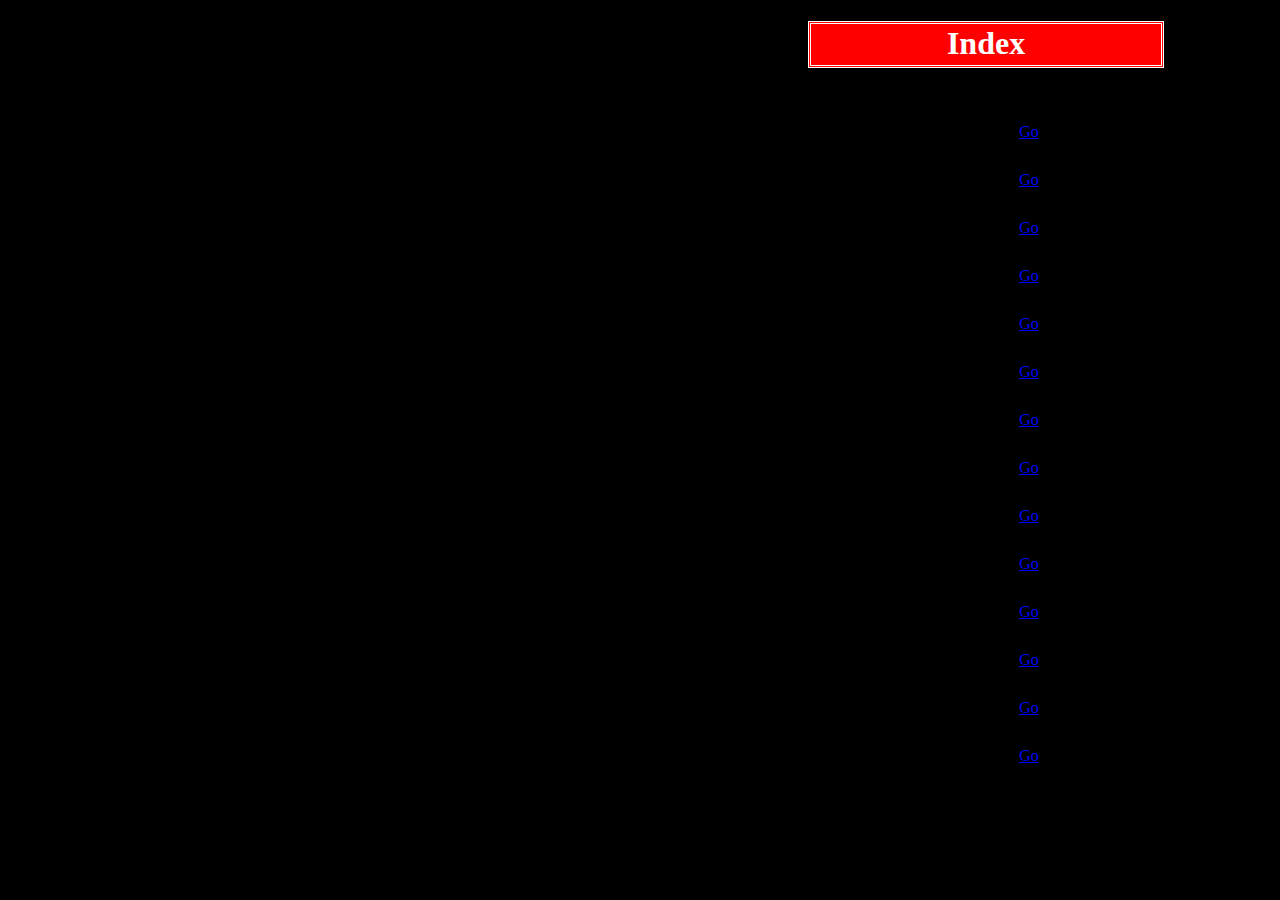
<file: index.html>
<!DOCTYPE html>
<html lang="en">
  <head>
    <meta charset="UTF-8" />
    <meta name="viewport" content="width=device-width, initial-scale=1.0" />
    <link rel="stylesheet" type="text/css" href="style.css" />
    <title>All Tasks</title>
  </head>
  <body>
    <div class="BOX" style="padding-left: 800px; padding-right: 600px">
      <h1>Index</h1>
      <table cellspacing="0">
        <tr>
          <td>Task01 [Bootstrap]</td>
          <td>
            <a
              href="Task 01 bs/index1bs.html"
              style="color: blue"
              target="_blank"
              >Go</a
            >
          </td>
        </tr>
        <tr>
          <td>Task02 [Bootstrap]]</td>
          <td>
            <a
              href="Task 02 bs/index2bs.html"
              style="color: blue"
              target="_blank"
              >Go</a
            >
          </td>
        </tr>
        <tr>
          <td>Task03 [Bootstrap]]</td>
          <td>
            <a
              href="Task 03 bs/index3bs.html"
              style="color: blue"
              target="_blank"
              >Go</a
            >
          </td>
        </tr>
        <tr>
          <td>Task04 [Bootstrap]]</td>
          <td>
            <a
              href="Task 04 bs/index4bs.html"
              style="color: blue"
              target="_blank"
              >Go</a
            >
          </td>
        </tr>
        <tr>
          <td>Task05 [Bootstrap]]</td>
          <td>
            <a
              href="Task 05 bs/index5bs.html"
              style="color: blue"
              target="_blank"
              >Go</a
            >
          </td>
        </tr>
        <tr>
          <td>Task06 [Bootstrap]]</td>
          <td>
            <a
              href="Task 06 bs/index6bs.html"
              style="color: blue"
              target="_blank"
              >Go</a
            >
          </td>
        </tr>
        <tr>
          <td>Task01 [Javascript]</td>
          <td>
            <a
              href="Task 01 js/index1js.html"
              style="color: blue"
              target="_blank"
              >Go</a
            >
          </td>
        </tr>
        <tr>
          <td>Task02 [Javascript]</td>
          <td>
            <a
              href="Task 02 js/index2js.html"
              style="color: blue"
              target="_blank"
              >Go</a
            >
          </td>
        </tr>
        <tr>
          <td>Task03 [Javascript]</td>
          <td>
            <a
              href="Task 03 js/index3js.html"
              style="color: blue"
              target="_blank"
              >Go</a
            >
          </td>
        </tr>
        <tr>
          <td>Task04 [Javascript]</td>
          <td>
            <a
              href="Task 04 js/index4js.html"
              style="color: blue"
              target="_blank"
              >Go</a
            >
          </td>
        </tr>
        <tr>
          <td>Task05 [Javascript]</td>
          <td>
            <a
              href="Task 05 js/index5js.html"
              style="color: blue"
              target="_blank"
              >Go</a
            >
          </td>
        </tr>
        <tr>
          <td>Task06 [Javascript]</td>
          <td>
            <a
              href="Task 06 js/index6js.html"
              style="color: blue"
              target="_blank"
              >Go</a
            >
          </td>
        </tr>
        <tr>
          <td>Task07 [Javascript]</td>
          <td>
            <a
              href="Task 07 js/index7js.html"
              style="color: blue"
              target="_blank"
              >Go</a
            >
          </td>
        </tr>
        <tr>
          <td>Task08 [Javascript]</td>
          <td>
            <a
              href="Task 08 js/index8js.html"
              style="color: blue"
              target="_blank"
              >Go</a
            >
          </td>
        </tr>
      </table>
    </div>
  </body>
</html>
</file>
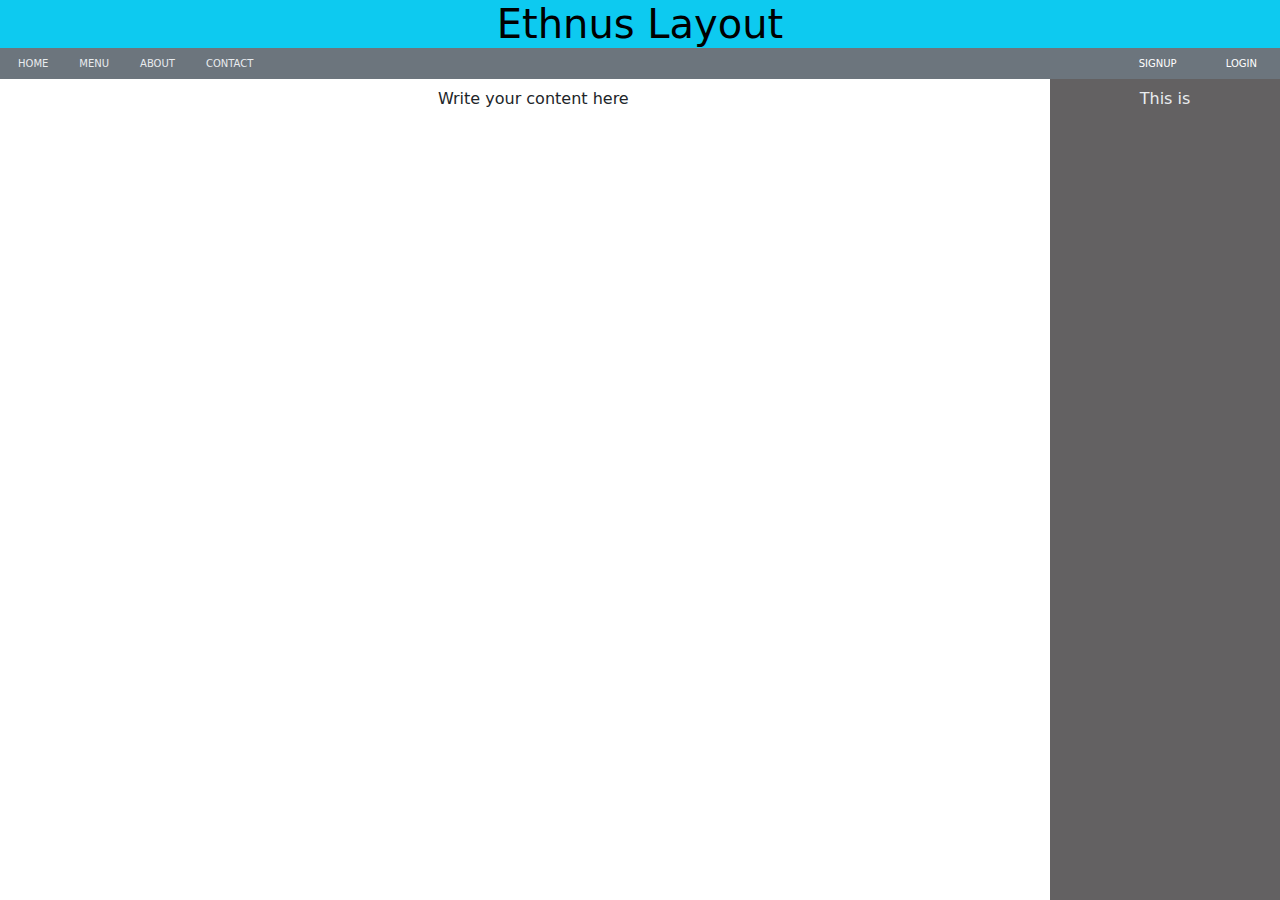
<file: Task 01 bs/index1bs.html>
<!DOCTYPE html>
<html data-bs-theme="light" lang="en">

<head>
    <meta charset="utf-8">
    <meta name="viewport" content="width=device-width, initial-scale=1.0, shrink-to-fit=no">
    <title>Task-1</title>
    <link rel="stylesheet" href="https://cdn.jsdelivr.net/npm/bootstrap@5.3.2/dist/css/bootstrap.min.css">
    <link rel="stylesheet" href="assets/css/styles.css">
</head>

<body>
    <div>
        <h1 class="text-center p-0 m-0" style="color: var(--bs-emphasis-color);background: var(--bs-info);">Ethnus Layout</h1>
    </div>
    <nav class="navbar navbar-expand-md bg-body p-0 m-0" style="background: var(--bs-light-text-emphasis);">
        <div class="container-fluid p-0"><button data-bs-toggle="collapse" class="navbar-toggler" data-bs-target="#navcol-1"><span class="visually-hidden">Toggle navigation</span><span class="navbar-toggler-icon"></span></button>
            <div class="collapse navbar-collapse" id="navcol-1" style="background: var(--bs-gray);">
                <ul class="navbar-nav flex-grow-1" style="background: var(--bs-secondary);">
                    <li class="nav-item first-nav"><a class="nav-link active" href="#" style="background: var(--bs-secondary);color: var(--bs-secondary-bg);font-size: 10px;border-style: none;border-color: var(--bs-gray);">HOME</a></li>
                    <li class="nav-item"><a class="nav-link" href="#" style="color: var(--bs-secondary-bg);font-size: 10px;">MENU</a></li>
                    <li class="nav-item"><a class="nav-link" href="#" style="color: var(--bs-secondary-bg);font-size: 10PX;">ABOUT</a></li>
                    <li class="nav-item"><a class="nav-link" href="#" style="color: var(--bs-secondary-bg);font-size: 10PX;">CONTACT</a></li>
                </ul>
                <ul class="navbar-nav second-nav">
                    <li class="nav-item"><a class="nav-link" href="#" style="color: var(--bs-body-bg);font-size: 10px;">SIGNUP</a></li>
                    <li class="nav-item"><a class="nav-link" href="#" style="color: var(--bs-body-bg);font-size: 10px;">&nbsp;LOGIN</a></li>
                </ul>
            </div>
        </div>
    </nav>
    <div class="row m-0 p-0">
        <div class="col-10 overflow-auto" style="box-sizing:border-box;word-wrap:break-word;">
            <p class="text-center write-code-p pt-2">Write your content here</p>
        </div>
        <div class="col-2 div-box vh-100" style="position:fixed;right:0;width:230px;">
            <p class="p-2" style="text-align: center;color: var(--bs-secondary-bg);">This is</p>
        </div>
    </div>
    <script src="https://cdn.jsdelivr.net/npm/bootstrap@5.3.2/dist/js/bootstrap.bundle.min.js"></script>
</body>

</html>
</file>
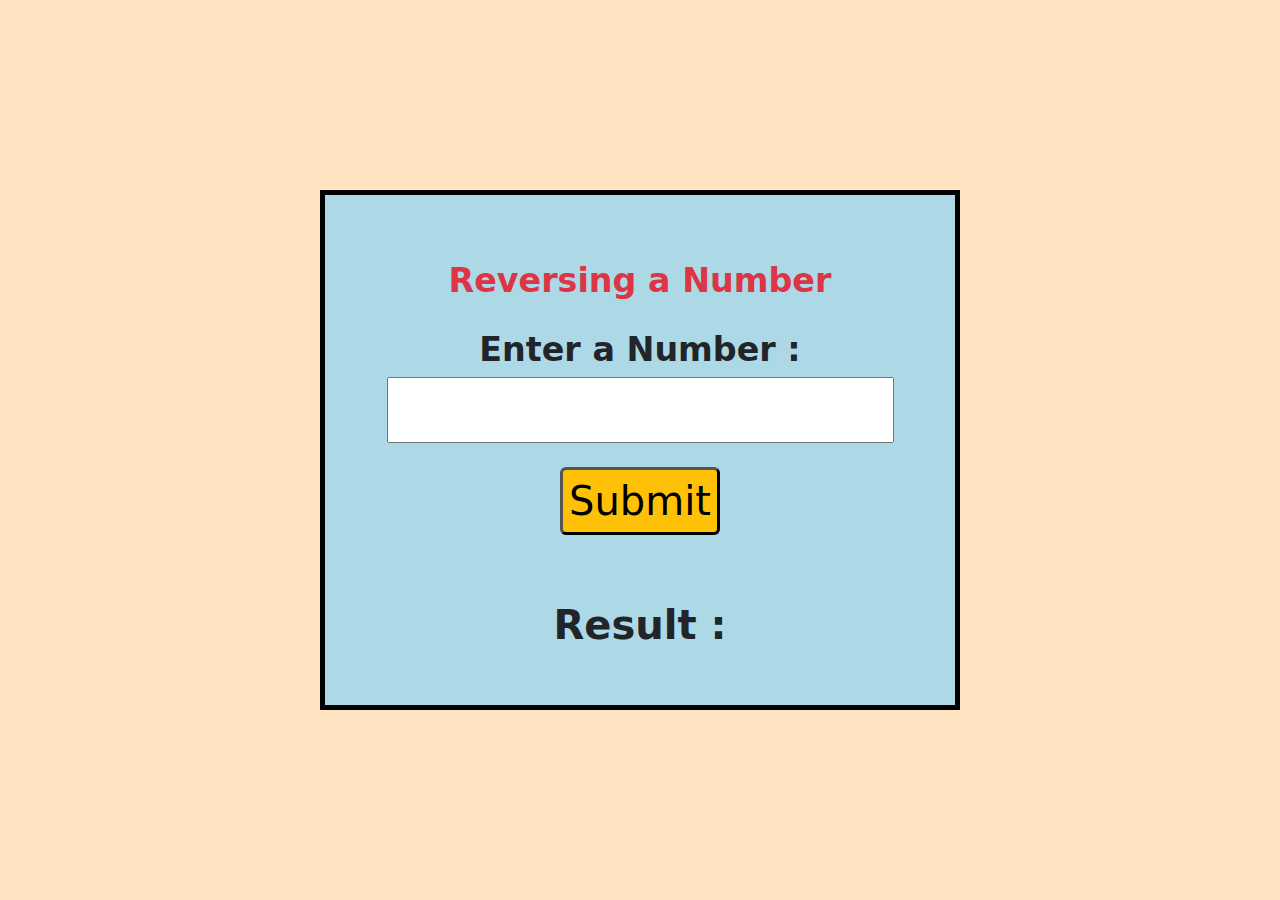
<file: Task 01 js/index1js.html>
<!DOCTYPE html>
<html lang="en">
  <head>
    <meta charset="UTF-8" />
    <meta name="viewport" content="width=device-width, initial-scale=1.0" />
    <title>Task 01</title>
    <link
      rel="stylesheet"
      href="https://cdn.jsdelivr.net/npm/bootstrap@5.0.2/dist/css/bootstrap.min.css"
    />
    <script>
      function Reverse() {
        var x = parseInt(document.getElementById("x").value);
        var rev = 0;
        while (x > 0) {
          rev = rev * 10 + (x % 10);
          x = parseInt(x / 10);
        }
        document.getElementById("result").textContent = rev.toString();
      }
    </script>
  </head>

  <body style="background-color: bisque">
    <div
      style="
        border: 5px solid black;
        display: flex;
        flex-direction: column;
        justify-content: center;
        align-items: center;
        position: absolute;
        top: 50%;
        left: 50%;
        padding-left: 50px;
        padding-right: 50px;
        padding-top: 50px;
        padding-bottom: 50px;
        transform: translate(-50%, -50%);
        background-color: lightblue;
        font-size: 40px;
      "
    >
      <center>
        <h4 class="text-danger m-3" style="font-size: smaller">
          <b>Reversing a Number</b>
        </h4>
        <b style="font-size: smaller">Enter a Number :</b>
        <input type="number" id="x" class="text-success" />
        <div>
          <button
            onclick="Reverse()"
            class="bg-warning mt-4"
            style="border-width: 3px; border-radius: 6px"
          >
            Submit</button
          ><br /><br />
        </div>
        <b>Result :</b> <span id="result" class="text-dark"></span>
      </center>
    </div>
  </body>
</html>
</file>
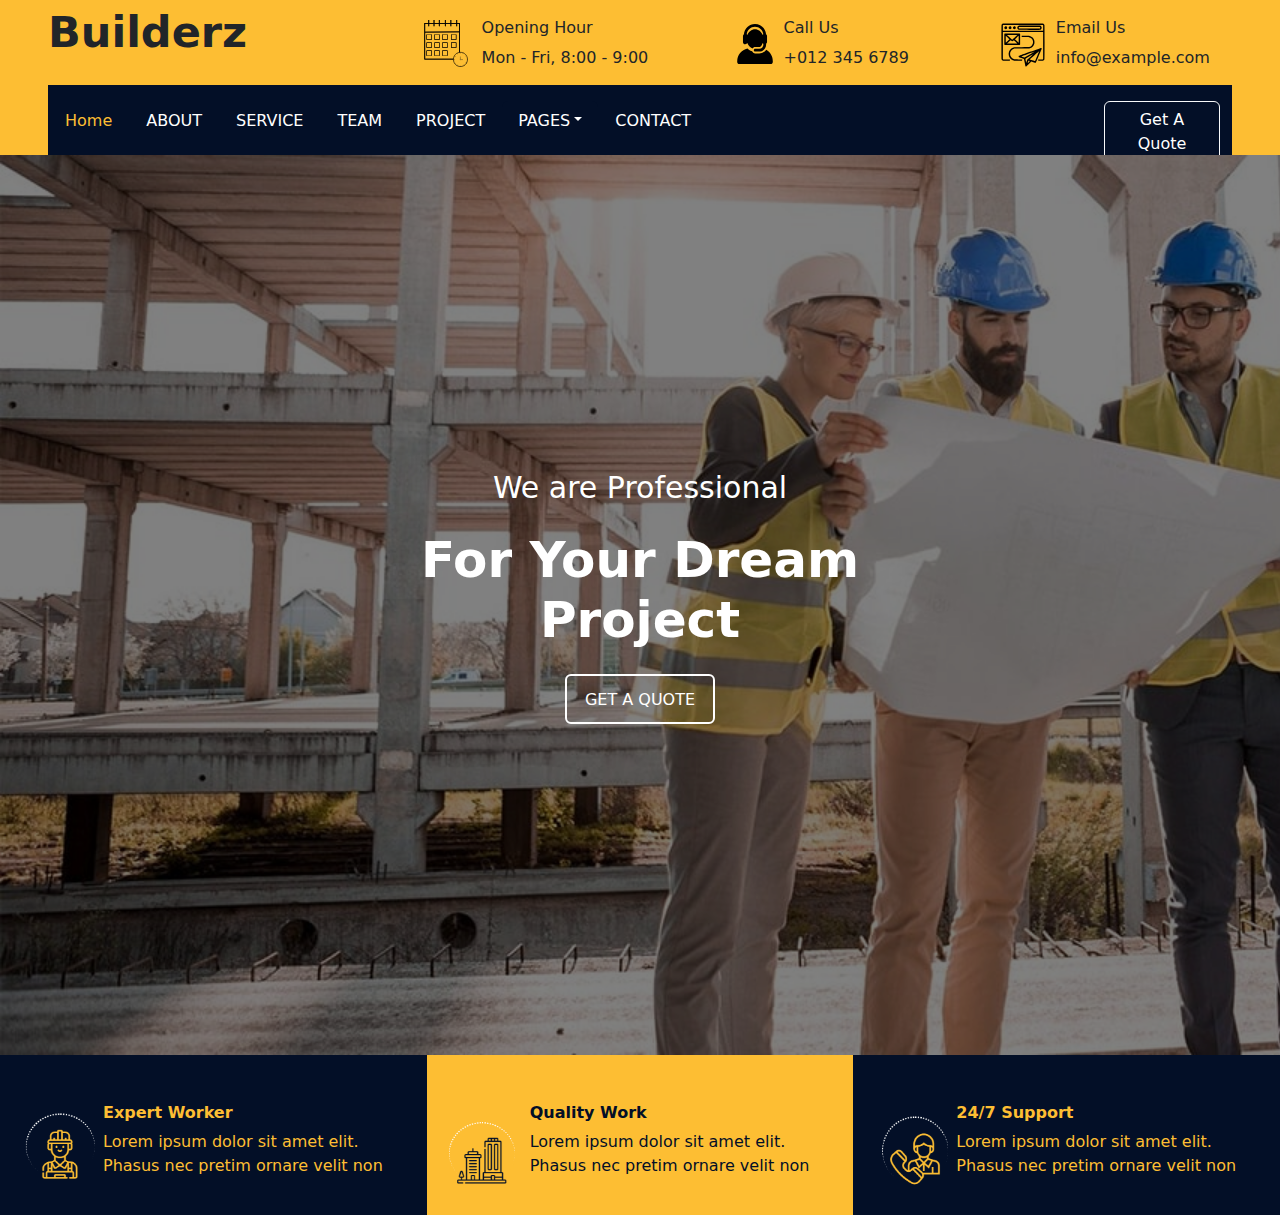
<file: Task 02 bs/index2bs.html>
<!DOCTYPE html>
<html data-bs-theme="light" lang="en">
  <head>
    <meta charset="utf-8" />
    <meta
      name="viewport"
      content="width=device-width, initial-scale=1.0, shrink-to-fit=no"
    />
    <title>Task 02</title>
    <link
      rel="stylesheet"
      href="https://cdn.jsdelivr.net/npm/bootstrap@5.3.1/dist/css/bootstrap.min.css"
    />
    <link rel="stylesheet" href="assets/css/styles.min.css" />
  </head>

  <body>
    <div style="background: #fdbe33; height: 155px">
      <div class="d-flex flex-column flex-md-row" style="height: 85px">
        <div class="ms-0 pe-0 box-1 me-0" style="flex-grow: 4">
          <p class="ps-5" style="font-size: 43px"><strong>Builderz</strong></p>
        </div>
        <div class="ms-0 pe-0 box-2" style="flex-grow: 1">
          <div class="row m-3">
            <div class="col-2 d-inline p-0 img-1-dvi pt-1">
              <img src="assets/img/Calender-Time.svg" width="46" height="47" />
            </div>
            <div class="col mt-0">
              <p>Opening Hour</p>
              <p class="div-second-p">Mon - Fri, 8:00 - 9:00</p>
            </div>
          </div>
        </div>
        <div class="ms-0 pe-0 box-2" style="flex-grow: 1">
          <div class="row m-3">
            <div class="col-2 d-inline p-0 img-1-dvi pt-2">
              <img
                src="assets/img/customer-service.svg"
                width="46"
                height="40"
              />
            </div>
            <div class="col mt-0">
              <p>Call Us</p>
              <p class="div-second-p">+012 345 6789</p>
            </div>
          </div>
        </div>
        <div class="ms-0 pe-0 box-2" style="flex-grow: 1">
          <div class="row m-3">
            <div class="col-2 d-inline p-0 img-1-dvi pt-1">
              <img src="assets/img/send-mail.svg" width="46" height="50" />
            </div>
            <div class="col mt-0">
              <p>Email Us</p>
              <p class="div-second-p">info@example.com</p>
            </div>
          </div>
        </div>
      </div>
      <div>
        <div
          class="ms-5 me-5 nav-div row"
          style="background: #030f27; height: 70px"
        >
          <ul
            class="nav nav-tabs d-flex align-items-center mx-auto col-10 nav-div-1 dec-m-l"
            style="height: 100%"
          >
            <li class="n-it">
              <a class="nav-link" href="#" style="color: #fdbe33">Home</a>
            </li>
            <li class="n-it">
              <a class="nav-link" href="#" style="color: var(--bs-body-bg)"
                >ABOUT</a
              >
            </li>
            <li class="n-it">
              <a class="nav-link" href="#" style="color: var(--bs-body-bg)"
                >SERVICE</a
              >
            </li>
            <li class="n-it">
              <a class="nav-link" href="#" style="color: var(--bs-body-bg)"
                >TEAM</a
              >
            </li>
            <li class="n-it">
              <a class="nav-link" href="#" style="color: var(--bs-body-bg)"
                >PROJECT</a
              >
            </li>
            <li class="n-it dropdown show" style="background: #030f27">
              <a
                class="nav-link dropdown-toggle"
                aria-expanded="true"
                data-bs-toggle="dropdown"
                href="#"
                style="
                  color: var(--bs-body-bg);
                  background: #030f27;
                  border-style: none;
                  border-color: var(--bs-body-color);
                "
                >PAGES</a
              >
              <div
                class="dropdown-menu"
                data-bs-popper="none"
                style="background: var(--bs-yellow)"
              >
                <a class="dropdown-item" href="#">Branches</a
                ><a class="dropdown-item" href="#">Other Services</a
                ><a class="dropdown-item" href="#">Reviews</a>
              </div>
            </li>
            <li class="n-it">
              <a class="nav-link" href="#" style="color: var(--bs-body-bg)"
                >CONTACT</a
              >
            </li>
          </ul>
          <div class="ml-auto col-2 mt-3 btn-div-1">
            <button
              class="btn"
              type="button"
              style="color: var(--bs-white); border-color: var(--bs-light)"
            >
              Get A Quote
            </button>
          </div>
        </div>
      </div>
    </div>
    <div class="img-div position-relative">
      <section class="text-center" style="border-style: none">
        <div
          class="bg-light border-light border rounded jumbotron py-5 px-4 to-be-transparent"
          style="
            border-width: 0px;
            border-style: none;
            color: var(--bs-body-bg);
          "
        >
          <p class="text-center h3 mb-4" style="font-size: 30px">
            We are Professional
          </p>
          <h1
            class="fw-bolder text-center mb-4"
            style="font-size: 50px; width: 550px"
          >
            For Your Dream Project
          </h1>
          <p class="text-center">
            <a
              class="btn btn-primary btn-transparent"
              role="button"
              href="#"
              style="
                width: 150px;
                height: 50px;
                padding-top: 12px;
                border: 2px solid var(--bs-btn-disabled-color);
              "
              >GET A QUOTE</a
            >
          </p>
        </div>
      </section>
    </div>
    <footer class="p-0">
      <div class="container-fluid l-div p-0">
        <div class="row last-div-sub ms-0 me-0">
          <div
            class="col-sm-4 col-md-3 text-center text-lg-start d-flex flex-column item div-1-3 col-lg-4"
          >
            <div
              class="pt-5"
              style="
                display: flex;
                align-items: center;
                justify-content: flex-start;
              "
            >
              <div>
                <img src="assets/img/down-img-1.png" width="91" height="87" />
              </div>
              <div>
                <h1 class="fs-6 l-div-h" style="font-weight: bold">
                  Expert Worker
                </h1>
                <p class="l-div-p">
                  Lorem ipsum dolor sit amet elit. Phasus nec pretim ornare
                  velit non
                </p>
              </div>
            </div>
          </div>
          <div
            class="col-sm-4 col-md-3 text-center text-lg-start d-flex flex-column item div-2 col-lg-4"
          >
            <div
              class="pt-5"
              style="
                display: flex;
                align-items: center;
                justify-content: flex-start;
              "
            >
              <div>
                <img
                  class="pe-1"
                  src="assets/img/down-img-2.png"
                  width="91"
                  height="87"
                />
              </div>
              <div>
                <h1 class="fs-6 l-div-h" style="font-weight: bold">
                  Quality Work
                </h1>
                <p class="l-div-p">
                  Lorem ipsum dolor sit amet elit. Phasus nec pretim ornare
                  velit non
                </p>
              </div>
            </div>
          </div>
          <div
            class="col-sm-4 col-md-3 text-center text-lg-start d-flex flex-column item div-1-3 col-lg-4"
          >
            <div
              class="pt-5"
              style="
                display: flex;
                align-items: center;
                justify-content: flex-start;
              "
            >
              <div>
                <img src="assets/img/down-img-3.png" width="91" height="87" />
              </div>
              <div>
                <h1 class="fs-6 l-div-h" style="font-weight: bold">
                  24/7 Support
                </h1>
                <p class="l-div-p">
                  Lorem ipsum dolor sit amet elit. Phasus nec pretim ornare
                  velit non
                </p>
              </div>
            </div>
          </div>
        </div>
      </div>
    </footer>
    <script src="https://cdn.jsdelivr.net/npm/bootstrap@5.3.1/dist/js/bootstrap.bundle.min.js"></script>
  </body>
</html>
</file>
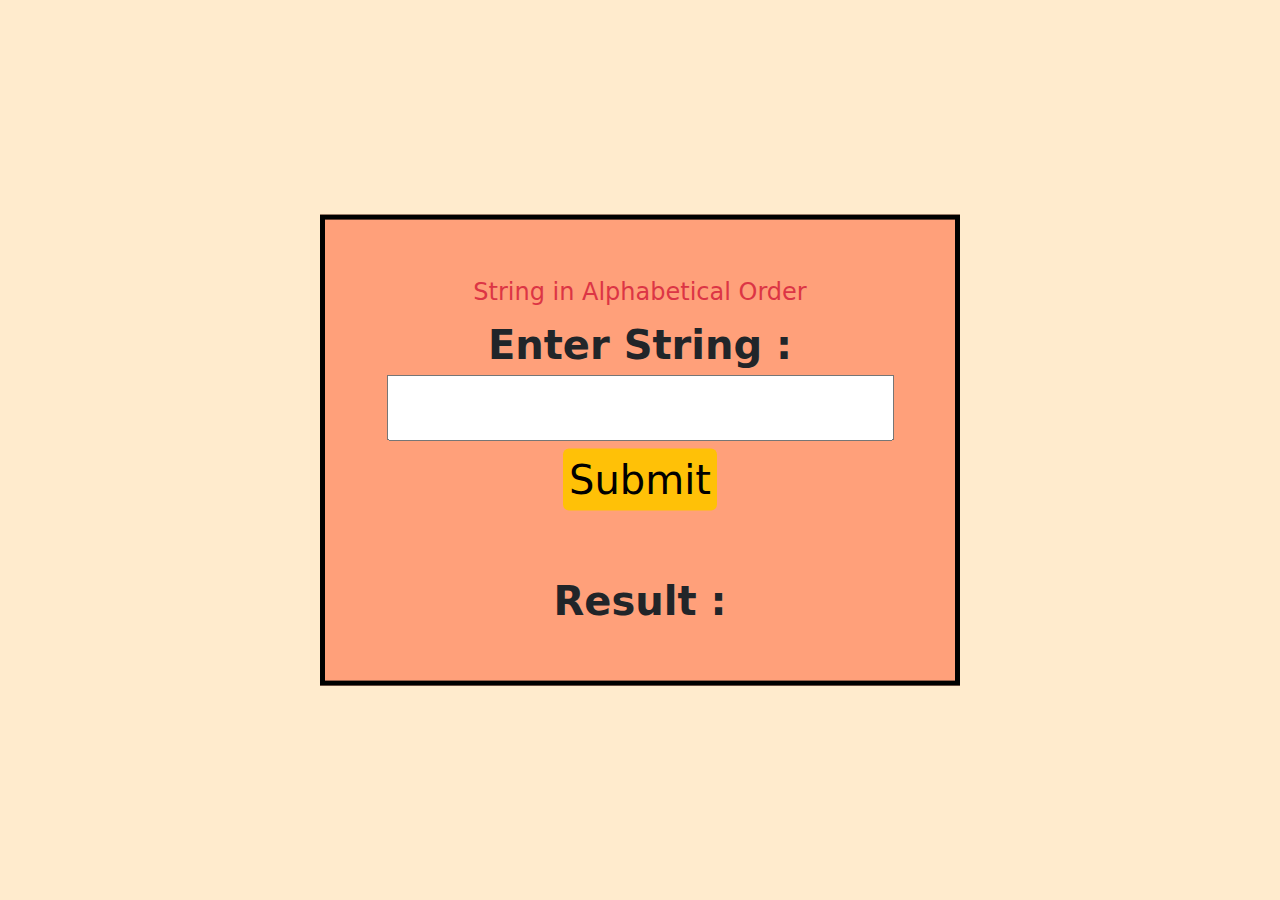
<file: Task 02 js/index2js.html>
<!DOCTYPE html>
<html lang="en">
  <head>
    <meta charset="UTF-8" />
    <meta name="viewport" content="width=device-width, initial-scale=1.0" />
    <title>Task 02</title>
    <link
      rel="stylesheet"
      href="https://cdn.jsdelivr.net/npm/bootstrap@5.0.2/dist/css/bootstrap.min.css"
    />
    <script>
      function Sort() {
        var x = document.getElementById("x").value;
        document.getElementById("result").textContent = x
          .split("")
          .sort()
          .join("");
      }
    </script>
  </head>
  <body style="background-color: blanchedalmond">
    <div
      style="
        border: 5px solid black;
        display: flex;
        flex-direction: column;
        justify-content: center;
        align-items: center;
        position: absolute;
        top: 50%;
        left: 50%;
        padding-left: 50px;
        padding-right: 50px;
        padding-top: 50px;
        padding-bottom: 50px;
        transform: translate(-50%, -50%);
        background-color: lightsalmon;
        font-size: 40px;
      "
    >
      <center>
        <h4 class="text-danger m-2">String in Alphabetical Order</h4>
        <b>Enter String :</b> <input type="text" id="x" />
        <div>
          <button
            onclick="Sort()"
            class="bg-warning mt-2"
            style="border-width: 0px; border-radius: 6px"
          >
            Submit</button
          ><br /><br />
        </div>
        <b>Result :</b> <span id="result"></span>
      </center>
    </div>
  </body>
</html>
</file>
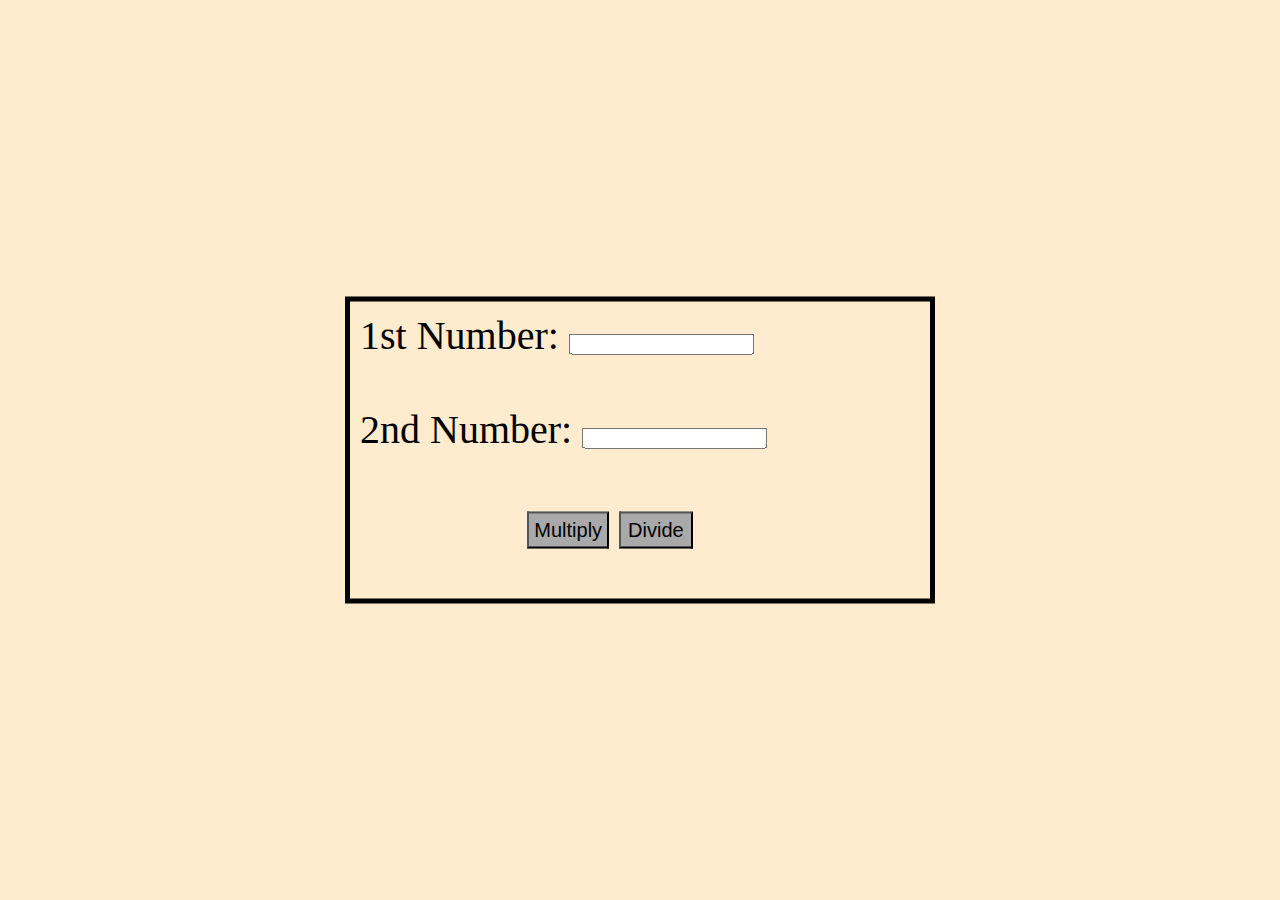
<file: Task 03 js/index3js.html>
<!DOCTYPE html>
<html lang="en">
  <head>
    <meta charset="UTF-8" />
    <meta name="viewport" content="width=device-width, initial-scale=1.0" />
    <title>Task 03</title>
  </head>
  <body style="background-color: blanchedalmond">
    <div
      style="
        display: flex;
        flex-direction: column;
        justify-content: center;
        align-items: center;
        position: absolute;
        top: 50%;
        left: 50%;
        padding-left: 50px;
        padding-right: 50px;
        padding-top: 50px;
        padding-bottom: 50px;
        transform: translate(-50%, -50%);
        font-size: 40px;
      "
    >
      <center>
        <div
          style="
            width: 500px;
            border: 5px;
            border-style: solid;
            padding: 10px;
            text-align: left;
            padding-left: 70;
            padding-right: 70px;
          "
        >
          <label for="firstnum">1st Number:</label>
          <input type="text" id="firstnum" />
          <br /><br />
          <label for="secondnum">2nd Number:</label>
          <input type="text" id="secondnum" />
          <br /><br />
          <div style="text-align: center">
            <button
              style="
                font-size: 20px;
                background-color: darkgray;
                padding-left: 5px;
                padding-right: 5px;
                padding-top: 5px;
                padding-bottom: 5px;
              "
              onclick="multiply()"
            >
              Multiply
            </button>
            <button
              style="
                font-size: 20px;
                background-color: darkgray;
                padding-left: 7px;
                padding-right: 7px;
                padding-top: 5px;
                padding-bottom: 5px;
              "
              onclick="divide()"
            >
              Divide
            </button>
          </div>
          <p id="result"></p>
        </div>
      </center>
      <script>
        function multiply() {
          let firstNumVal = parseInt(document.getElementById("firstnum").value);
          let secondNumVal = parseInt(
            document.getElementById("secondnum").value
          );
          document.getElementById("result").innerHTML =
            "The Result Is:" + firstNumVal * secondNumVal;
        }

        function divide() {
          let firstNumVal = parseInt(document.getElementById("firstnum").value);
          let secondNumVal = parseInt(
            document.getElementById("secondnum").value
          );
          document.getElementById("result").innerHTML =
            "The Result Is: " + firstNumVal / secondNumVal;
        }
      </script>
    </div>
  </body>
</html>
</file>
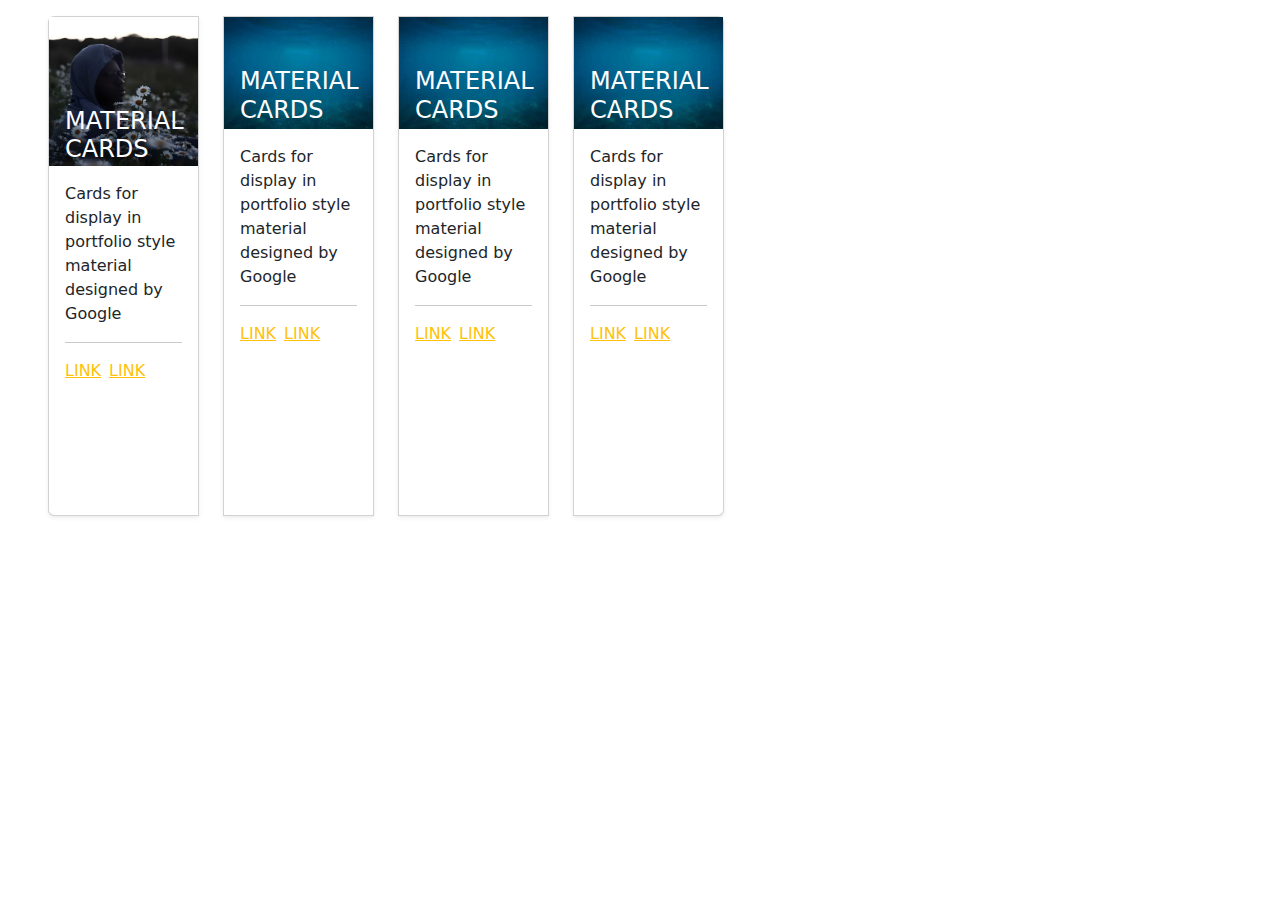
<file: Task 04 bs/index4bs.html>
<!DOCTYPE html>
<html data-bs-theme="light" lang="en">

<head>
    <meta charset="utf-8">
    <meta name="viewport" content="width=device-width, initial-scale=1.0, shrink-to-fit=no">
    <title>Task-4</title>
    <link rel="stylesheet" href="https://cdn.jsdelivr.net/npm/bootstrap@5.3.2/dist/css/bootstrap.min.css">
    <link rel="stylesheet" href="assets/css/styles.css">
</head>

<body>
    <div class="main-div mt-3 ms-5">
        <div class="card-group">
            <div class="card me-4 shadow-sm">
                <div class="position-relative"><img class="img-fluid" src="assets/img/human-img.jpeg"></div>
                <div class="position-absolute ms-3 text-heading">
                    <h4 style="color: var(--bs-body-bg);">MATERIAL CARDS</h4>
                </div>
                <div class="card-body">
                    <p class="card-text">Cards for display in portfolio style material designed by Google</p>
                    <hr>
                    <p><a class="me-2" href="#" style="color: var(--bs-yellow);">LINK</a><a href="#" style="color: var(--bs-yellow);">LINK</a></p>
                </div>
            </div>
            <div class="card me-4 shadow-sm">
                <div class="position-relative"><img class="img-fluid" src="assets/img/ocean-img.jpeg"></div>
                <div class="position-absolute ms-3 text-heading-2">
                    <h4 style="color: var(--bs-body-bg);">MATERIAL CARDS</h4>
                </div>
                <div class="card-body">
                    <p class="card-text">Cards for display in portfolio style material designed by Google</p>
                    <hr>
                    <p><a class="me-2" href="#" style="color: var(--bs-yellow);">LINK</a><a href="#" style="color: var(--bs-yellow);">LINK</a></p>
                </div>
            </div>
            <div class="card me-4 shadow-sm">
                <div class="position-relative"><img class="img-fluid" src="assets/img/ocean-img.jpeg"></div>
                <div class="position-absolute ms-3 text-heading-2">
                    <h4 style="color: var(--bs-body-bg);">MATERIAL CARDS</h4>
                </div>
                <div class="card-body">
                    <p class="card-text">Cards for display in portfolio style material designed by Google</p>
                    <hr>
                    <p><a class="me-2" href="#" style="color: var(--bs-yellow);">LINK</a><a href="#" style="color: var(--bs-yellow);">LINK</a></p>
                </div>
            </div>
            <div class="card me-4 shadow-sm">
                <div class="position-relative"><img class="img-fluid" src="assets/img/ocean-img.jpeg"></div>
                <div class="position-absolute ms-3 text-heading-2">
                    <h4 style="color: var(--bs-body-bg);">MATERIAL CARDS</h4>
                </div>
                <div class="card-body">
                    <p class="card-text">Cards for display in portfolio style material designed by Google</p>
                    <hr>
                    <p><a class="me-2" href="#" style="color: var(--bs-yellow);">LINK</a><a href="#" style="color: var(--bs-yellow);">LINK</a></p>
                </div>
            </div>
        </div>
    </div>
    <script src="https://cdn.jsdelivr.net/npm/bootstrap@5.3.2/dist/js/bootstrap.bundle.min.js"></script>
</body>

</html>
</file>
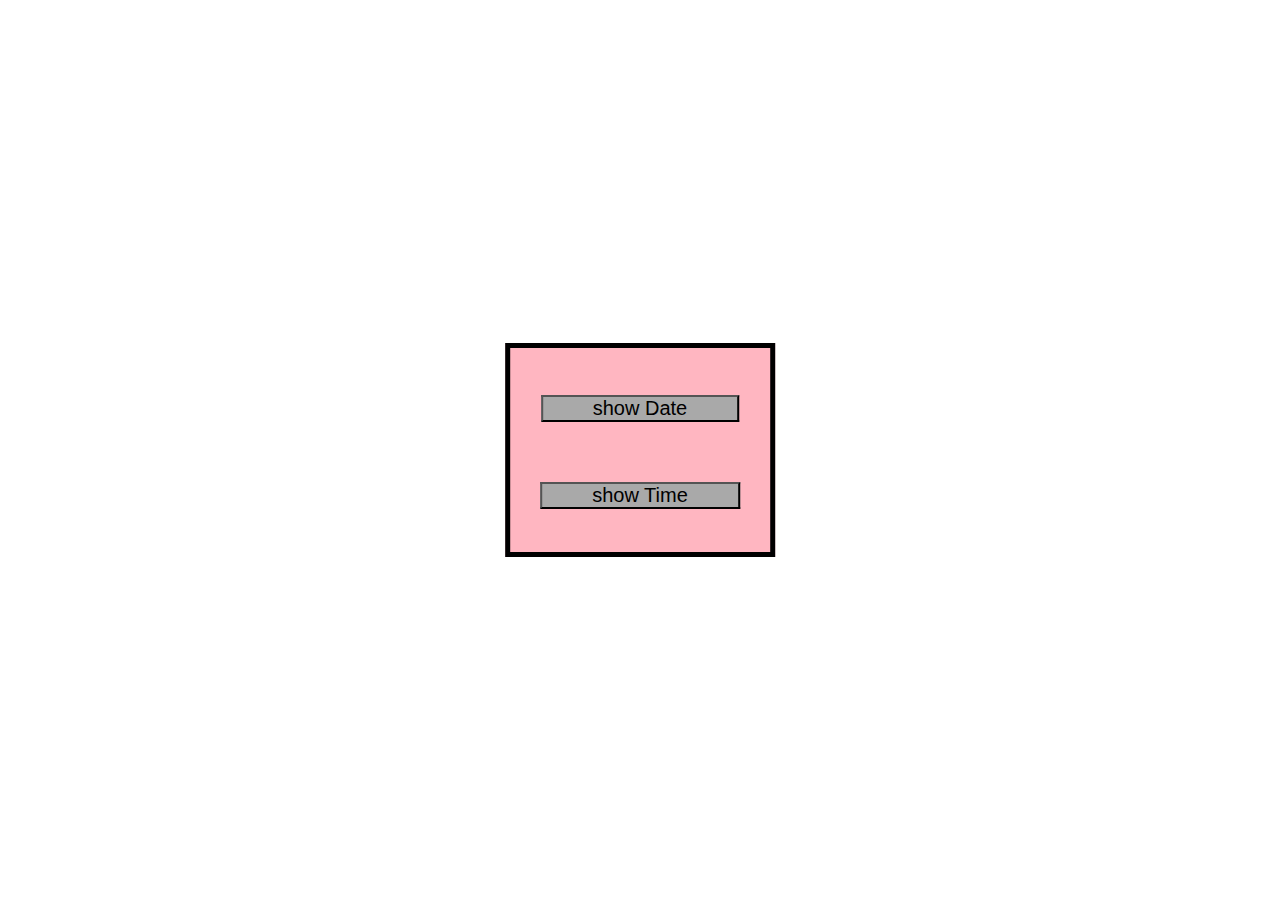
<file: Task 04 js/index4js.html>
<!DOCTYPE html>
<html lang="en">
  <head>
    <meta charset="UTF-8" />
    <meta name="viewport" content="width=device-width, initial-scale=1.0" />
    <title>Task-04</title>
  </head>
  <body>
    <div
      style="
        border: 5px solid black;
        display: flex;
        flex-direction: column;
        justify-content: center;
        align-items: center;
        position: absolute;
        top: 50%;
        left: 50%;
        transform: translate(-50%, -50%);
        background-color: lightpink;
        font-size: 40px;
        padding-left: 30px;
        padding-right: 30px;
        padding-top: 30px;
      "
    >
      <center>
        <button
          style="
            font-size: 20px;
            background-color: darkgray;
            padding-left: 50px;
            padding-right: 50px;
            padding-top: 0px;
            padding-bottom: 0px;
          "
          id="showdate"
          onclick="showdate()"
        >
          show Date
        </button>
        <p id="date-result"></p>
        <button
          style="
            font-size: 20px;
            background-color: darkgray;
            padding-left: 50px;
            padding-right: 50px;
            padding-top: 0px;
            padding-bottom: 0px;
          "
          id="showtime"
          onclick="showTime()"
        >
          show Time
        </button>
        <p id="time-result"></p>
      </center>
      <script>
        function showdate() {
          let date = document.getElementById("showtime");
          date = new Date();
          const months = [
            "January",
            "February",
            "March",
            "April",
            "May",
            "June",
            "July",
            "August",
            "September",
            "October",
            "November",
            "December",
          ];
          document.getElementById("date-result").innerHTML =
            date.getDate() +
            "/" +
            months[date.getMonth()] +
            "/" +
            date.getFullYear();
        }

        function showTime() {
          let date = document.getElementById("showdate");
          date = new Date();
          document.getElementById("time-result").innerHTML = date;
        }
      </script>
    </div>
  </body>
</html>
</file>
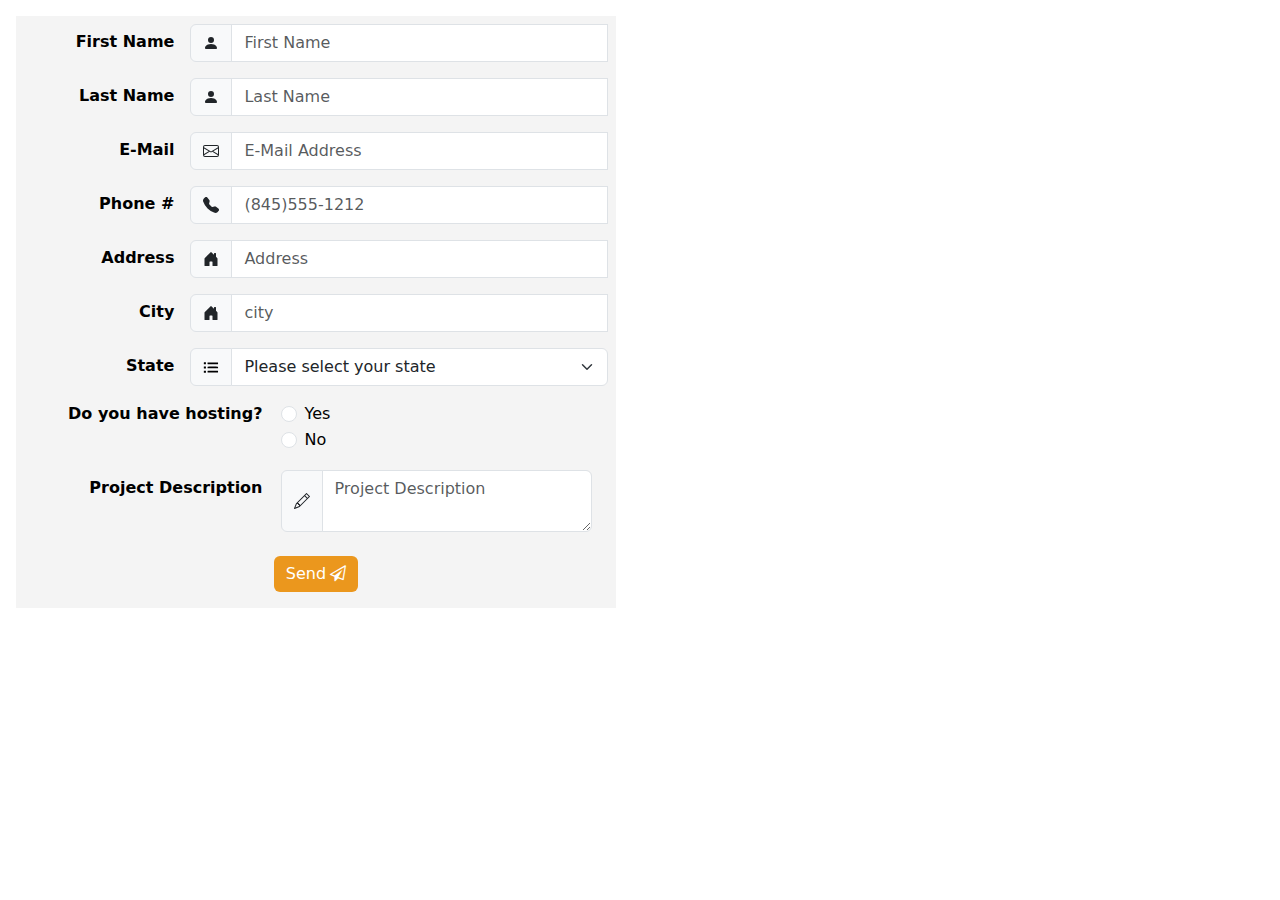
<file: Task 05 bs/index5bs.html>
<!DOCTYPE html>
<html data-bs-theme="light" lang="en">
  <head>
    <meta charset="utf-8" />
    <meta
      name="viewport"
      content="width=device-width, initial-scale=1.0, shrink-to-fit=no"
    />
    <title>Task 05</title>
    <link
      rel="stylesheet"
      href="https://cdn.jsdelivr.net/npm/bootstrap@5.3.1/dist/css/bootstrap.min.css"
    />
    <link
      rel="stylesheet"
      href="https://cdnjs.cloudflare.com/ajax/libs/font-awesome/4.7.0/css/font-awesome.min.css"
    />
    <link rel="stylesheet" href="assets/css/styles.css" />
  </head>

  <body>
    <div class="m-3">
      <div class="main-div">
        <form
          class="needs-validation"
          style="background: #f4f4f4"
          novalidate=""
        >
          <div class="table-responsive" height="">
            <table class="table table-borderless my-table">
              <tbody>
                <tr>
                  <td>First Name</td>
                  <td>
                    <div class="input-group">
                      <span class="input-group-text"
                        ><svg
                          class="bi bi-person-fill"
                          xmlns="http://www.w3.org/2000/svg"
                          width="1em"
                          height="1em"
                          fill="currentColor"
                          viewBox="0 0 16 16"
                        >
                          <path
                            d="M3 14s-1 0-1-1 1-4 6-4 6 3 6 4-1 1-1 1H3Zm5-6a3 3 0 1 0 0-6 3 3 0 0 0 0 6Z"
                          ></path></svg></span
                      ><input
                        class="form-control"
                        type="text"
                        placeholder="First Name"
                        required=""
                      />
                      <div class="input-group-text invalid-feedback">
                        Please supply yout first name
                      </div>
                    </div>
                  </td>
                </tr>
                <tr>
                  <td>Last Name</td>
                  <td>
                    <div class="input-group">
                      <span class="input-group-text"
                        ><svg
                          class="bi bi-person-fill"
                          xmlns="http://www.w3.org/2000/svg"
                          width="1em"
                          height="1em"
                          fill="currentColor"
                          viewBox="0 0 16 16"
                        >
                          <path
                            d="M3 14s-1 0-1-1 1-4 6-4 6 3 6 4-1 1-1 1H3Zm5-6a3 3 0 1 0 0-6 3 3 0 0 0 0 6Z"
                          ></path></svg></span
                      ><input
                        class="form-control"
                        type="text"
                        placeholder="Last Name"
                        required
                      />
                      <div class="input-group-text invalid-feedback">
                        Please supply your last name
                      </div>
                    </div>
                  </td>
                </tr>
                <tr>
                  <td>E-Mail</td>
                  <td>
                    <div class="input-group">
                      <span class="input-group-text"
                        ><svg
                          class="bi bi-envelope"
                          xmlns="http://www.w3.org/2000/svg"
                          width="1em"
                          height="1em"
                          fill="currentColor"
                          viewBox="0 0 16 16"
                        >
                          <path
                            d="M0 4a2 2 0 0 1 2-2h12a2 2 0 0 1 2 2v8a2 2 0 0 1-2 2H2a2 2 0 0 1-2-2V4Zm2-1a1 1 0 0 0-1 1v.217l7 4.2 7-4.2V4a1 1 0 0 0-1-1H2Zm13 2.383-4.708 2.825L15 11.105V5.383Zm-.034 6.876-5.64-3.471L8 9.583l-1.326-.795-5.64 3.47A1 1 0 0 0 2 13h12a1 1 0 0 0 .966-.741ZM1 11.105l4.708-2.897L1 5.383v5.722Z"
                          ></path></svg></span
                      ><input
                        class="form-control"
                        type="text"
                        placeholder="E-Mail Address"
                        required
                      />
                      <div class="input-group-text invalid-feedback">
                        Please supply your email address
                      </div>
                    </div>
                  </td>
                </tr>
                <tr>
                  <td>Phone #</td>
                  <td>
                    <div class="input-group">
                      <span class="input-group-text"
                        ><svg
                          class="bi bi-telephone-fill"
                          xmlns="http://www.w3.org/2000/svg"
                          width="1em"
                          height="1em"
                          fill="currentColor"
                          viewBox="0 0 16 16"
                        >
                          <path
                            fill-rule="evenodd"
                            d="M1.885.511a1.745 1.745 0 0 1 2.61.163L6.29 2.98c.329.423.445.974.315 1.494l-.547 2.19a.678.678 0 0 0 .178.643l2.457 2.457a.678.678 0 0 0 .644.178l2.189-.547a1.745 1.745 0 0 1 1.494.315l2.306 1.794c.829.645.905 1.87.163 2.611l-1.034 1.034c-.74.74-1.846 1.065-2.877.702a18.634 18.634 0 0 1-7.01-4.42 18.634 18.634 0 0 1-4.42-7.009c-.362-1.03-.037-2.137.703-2.877L1.885.511z"
                          ></path></svg></span
                      ><input
                        class="form-control"
                        type="text"
                        placeholder="(845)555-1212"
                        required
                      />
                      <div class="input-group-text invalid-feedback">
                        Please supply your phone number
                      </div>
                    </div>
                  </td>
                </tr>
                <tr>
                  <td>Address</td>
                  <td>
                    <div class="input-group">
                      <span class="input-group-text"
                        ><svg
                          class="bi bi-house-door-fill"
                          xmlns="http://www.w3.org/2000/svg"
                          width="1em"
                          height="1em"
                          fill="currentColor"
                          viewBox="0 0 16 16"
                        >
                          <path
                            d="M6.5 14.5v-3.505c0-.245.25-.495.5-.495h2c.25 0 .5.25.5.5v3.5a.5.5 0 0 0 .5.5h4a.5.5 0 0 0 .5-.5v-7a.5.5 0 0 0-.146-.354L13 5.793V2.5a.5.5 0 0 0-.5-.5h-1a.5.5 0 0 0-.5.5v1.293L8.354 1.146a.5.5 0 0 0-.708 0l-6 6A.5.5 0 0 0 1.5 7.5v7a.5.5 0 0 0 .5.5h4a.5.5 0 0 0 .5-.5Z"
                          ></path></svg></span
                      ><input
                        class="form-control"
                        type="text"
                        placeholder="Address"
                        required
                      />
                      <div class="input-group-text invalid-feedback">
                        Please supply your street address
                      </div>
                    </div>
                  </td>
                </tr>
                <tr>
                  <td>City</td>
                  <td>
                    <div class="input-group">
                      <span class="input-group-text"
                        ><svg
                          class="bi bi-house-door-fill"
                          xmlns="http://www.w3.org/2000/svg"
                          width="1em"
                          height="1em"
                          fill="currentColor"
                          viewBox="0 0 16 16"
                        >
                          <path
                            d="M6.5 14.5v-3.505c0-.245.25-.495.5-.495h2c.25 0 .5.25.5.5v3.5a.5.5 0 0 0 .5.5h4a.5.5 0 0 0 .5-.5v-7a.5.5 0 0 0-.146-.354L13 5.793V2.5a.5.5 0 0 0-.5-.5h-1a.5.5 0 0 0-.5.5v1.293L8.354 1.146a.5.5 0 0 0-.708 0l-6 6A.5.5 0 0 0 1.5 7.5v7a.5.5 0 0 0 .5.5h4a.5.5 0 0 0 .5-.5Z"
                          ></path></svg></span
                      ><input
                        class="form-control"
                        type="text"
                        placeholder="city"
                        required
                      />
                      <div class="input-group-text invalid-feedback">
                        Please supply your city
                      </div>
                    </div>
                  </td>
                </tr>
                <tr>
                  <td>State</td>
                  <td class="pb-0">
                    <div class="input-group">
                      <span class="input-group-text"
                        ><img
                          src="assets/img/bullet-point.svg"
                          height="19"
                          width="16" /></span
                      ><select class="form-select">
                        <option value="" disabled="" selected="">
                          Please select your state
                        </option>
                        <option value="AP">Andhra Pradesh</option>
                        <option value="TN">Tamil Nadu</option>
                        <option value="JK">Jammu And Kashmir</option>
                      </select>
                    </div>
                  </td>
                </tr>
              </tbody>
            </table>
          </div>
          <div class="table-responsive me-3">
            <table class="table my-table-2 table-borderless">
              <tbody>
                <tr>
                  <td class="pt-0">Do you have hosting?</td>
                  <td class="pt-0">
                    <div class="form-check">
                      <input
                        class="form-check-input"
                        id="formCheck-1"
                        name="hosting"
                        type="radio"
                      /><label class="form-check-label" for="formCheck-1"
                        >Yes</label
                      >
                    </div>
                    <div class="form-check">
                      <input
                        class="form-check-input"
                        id="formCheck-2"
                        name="hosting"
                        type="radio"
                      /><label class="form-check-label" for="formCheck-2"
                        >No</label
                      >
                    </div>
                  </td>
                </tr>
                <tr>
                  <td>Project Description</td>
                  <td>
                    <div class="input-group">
                      <span class="input-group-text"
                        ><svg
                          class="bi bi-pencil"
                          fill="currentColor"
                          height="1em"
                          viewbox="0 0 16 16"
                          width="1em"
                          xmlns="http://www.w3.org/2000/svg"
                        >
                          <path
                            d="M12.146.146a.5.5 0 0 1 .708 0l3 3a.5.5 0 0 1 0 .708l-10 10a.5.5 0 0 1-.168.11l-5 2a.5.5 0 0 1-.65-.65l2-5a.5.5 0 0 1 .11-.168l10-10zM11.207 2.5 13.5 4.793 14.793 3.5 12.5 1.207 11.207 2.5zm1.586 3L10.5 3.207 4 9.707V10h.5a.5.5 0 0 1 .5.5v.5h.5a.5.5 0 0 1 .5.5v.5h.293l6.5-6.5zm-9.761 5.175-.106.106-1.528 3.821 3.821-1.528.106-.106A.5.5 0 0 1 5 12.5V12h-.5a.5.5 0 0 1-.5-.5V11h-.5a.5.5 0 0 1-.468-.325z"
                          ></path></svg></span
                      ><textarea
                        class="form-control"
                        placeholder="Project Description"
                      ></textarea>
                    </div>
                  </td>
                </tr>
              </tbody>
            </table>
          </div>
          <div
            class="form-group d-flex justify-content-center align-items-center pb-3"
          >
            <button
              class="btn btn-primary"
              style="background: #eb971d; border-style: none"
              type="submit"
            >
              Send<i class="fa fa-paper-plane-o ps-1"></i>
            </button>
          </div>
        </form>
      </div>
    </div>
    <script src="https://cdn.jsdelivr.net/npm/bootstrap@5.3.1/dist/js/bootstrap.bundle.min.js"></script>
    <script src="assets/js/script.js"></script>
  </body>
</html>
</file>
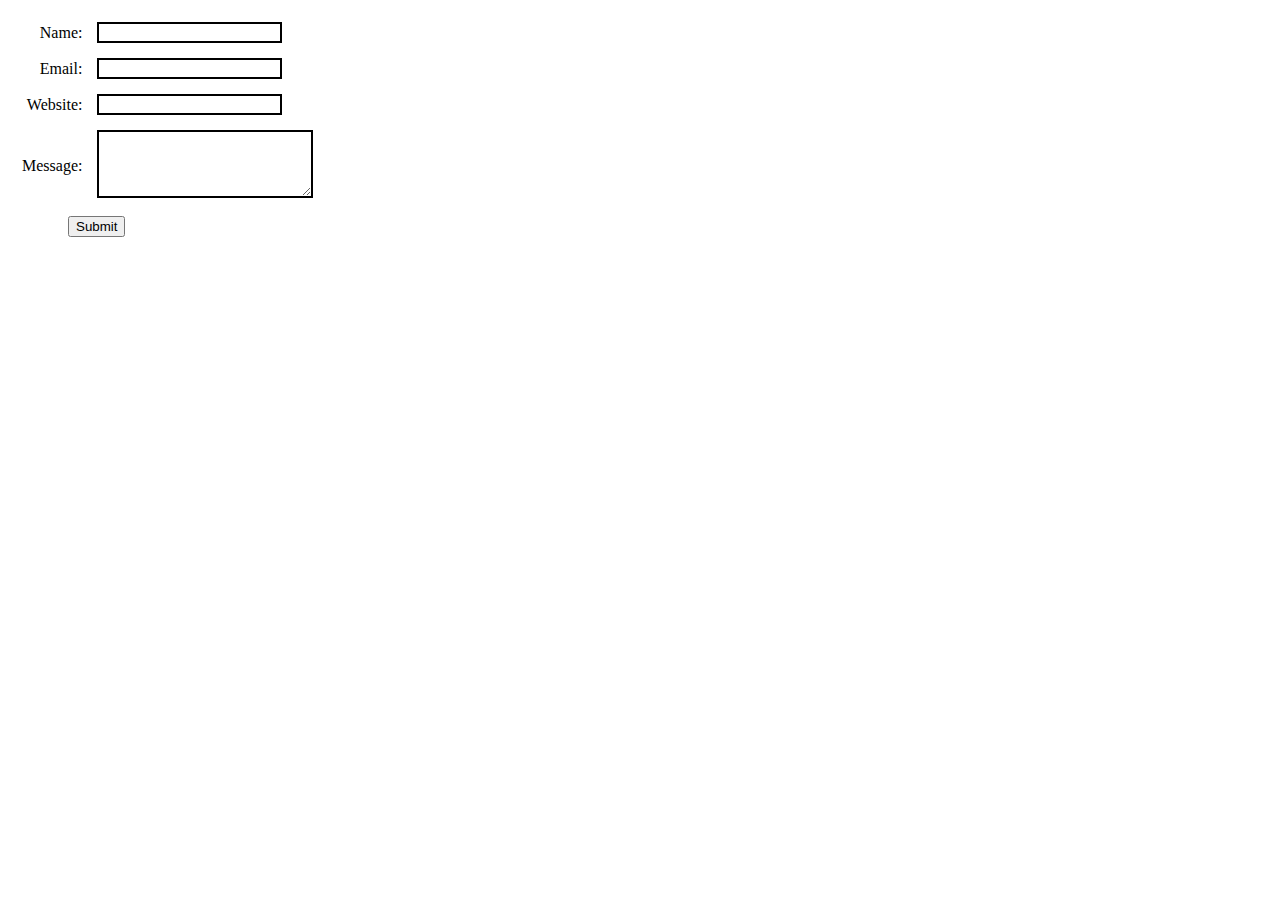
<file: Task 05 js/index5js.html>
<!DOCTYPE html>
<html lang="en">
  <head>
    <meta charset="UTF-8" />
    <meta name="viewport" content="width=device-width, initial-scale=1.0" />
    <title>Task 05</title>
    <style>
      .text-Error {
        display: inline;
        color: red;
        padding-left: 10px;
      }

      td:nth-child(odd) {
        text-align: right;
      }

      input,
      textarea {
        border: 2px solid black;
      }

      .submit-button {
        margin-left: 60px;
      }

      .textarea {
        position: relative;
      }

      .textarea .text-Error {
        margin-top: 0;
        position: absolute;
        top: 0;
      }
    </style>
  </head>
  <body>
    <div class="main-div">
      <form>
        <table cellspacing="13px">
          <tr>
            <td>
              <lable for="Name">Name:</lable>
            </td>
            <td>
              <input name="Name" type="text" />
            </td>
          </tr>

          <tr>
            <td>
              <lable for="email address">Email:</lable>
            </td>
            <td>
              <input name="email address" type="email" />
            </td>
          </tr>

          <tr>
            <td>
              <lable for="url">Website:</lable>
            </td>
            <td>
              <input name="url" type="url" />
            </td>
          </tr>

          <tr>
            <td>
              <lable for="Message">Message:</lable>
            </td>
            <td class="textarea">
              <textarea name="Message" rows="4" cols="24"></textarea>
            </td>
          </tr>
        </table>
        <button class="submit-button">Submit</button>
      </form>
    </div>
    <script>
      let inputs = [
        ...document.querySelectorAll("input"),
        ...document.querySelectorAll("textarea"),
      ];

      let submitButton = document.querySelector(".submit-button");

      let show = function (message, currentLabel) {
        let html = `
          <p class="text-Error">${message} is required</p>
      `;
        currentLabel.insertAdjacentHTML("afterend", html);
      };

      let clearError = function (currentLabel) {
        let errorMsg = currentLabel.nextElementSibling;

        if (errorMsg) {
          errorMsg.remove();
        }
      };

      let checkFun = function (e) {
        let allFilled = true;

        inputs.forEach(function (currentLabel) {
          clearError(currentLabel);

          let name = currentLabel.name;
          let isEmpty = currentLabel.value == "";

          if (isEmpty) {
            allFilled = false;
            currentLabel.style.borderColor = "red";

            let message =
              name == "Name" || name == "Message"
                ? `This field`
                : `A valid ${name}`;

            show(message, currentLabel);
          } else {
            currentLabel.style.borderColor = "black";
          }
        });

        if (!allFilled) {
          e.preventDefault();
        }
      };

      submitButton.addEventListener("click", checkFun);
    </script>
  </body>
</html>
</file>
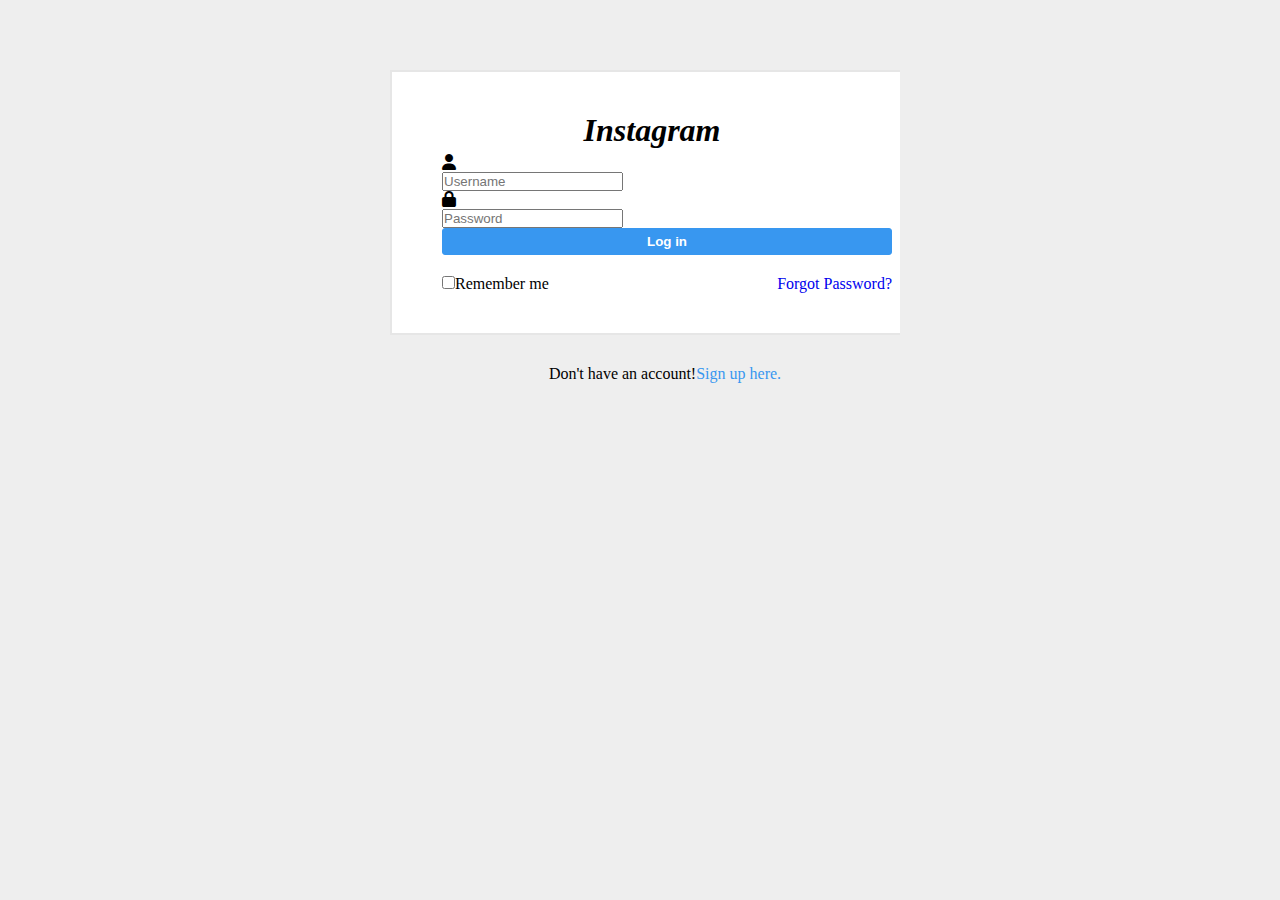
<file: Task 06 js/index6js.html>
<!DOCTYPE html>
<html lang="en">
  <head>
    <meta charset="UTF-8" />
    <meta name="viewport" content="width=device-width, initial-scale=1.0" />
    <title>Javascript task-6</title>
    <link
      href="https://cdn.jsdelivr.net/npm/bootstrap@5.0.2/dist/css/bootstrap.min.css"
      rel="stylesheet"
      integrity="sha384-EVSTQN3/azprG1Anm3QDgpJLIm9Nao0Yz1ztcQTwFspd3yD65VohhpuuCOmLASjC"
      crossorigin="anonymous"
    />
    <link
      rel="stylesheet"
      href="https://cdnjs.cloudflare.com/ajax/libs/font-awesome/6.4.0/css/all.min.css"
    />
    <style>
      * {
        margin: 0px;
        padding: 0px;
      }

      body {
        background-color: #eee;
      }

      #wrapper {
        width: 500px;
        overflow: hidden;
        border: 0px solid #000;
        margin: 50px auto;
        padding: 10px;
      }

      .main-content {
        width: 450px;
        height: 50%;
        margin: 10px auto;
        background-color: #fff;
        border: 2px solid #e6e6e6;
        padding: 40px 50px;
      }

      .header {
        border: 0px solid #000;
        margin-bottom: 5px;
        padding-right: 50px;
        text-align: center;
      }

      .header img {
        height: 50px;
        width: 175px;
        margin: auto;
        position: relative;
        left: 40px;
      }

      .input-1,
      .input-2 {
        width: 100%;
        margin-bottom: 5px;
        padding: 8px 12px;
        border: 1px solid #dbdbdb;
        box-sizing: border-box;
        border-radius: 3px;
      }

      .overlap-text {
        position: relative;
      }

      .overlap-text a {
        position: absolute;
        top: 8px;
        right: 10px;
        color: #003569;
        font-size: 14px;
        text-decoration: none;
        font-family: "Overpass Mono", monospace;
        letter-spacing: -1px;
      }

      .btn {
        width: 100%;
        background-color: #3897f0;
        border: 1px solid #3897f0;
        padding: 5px 12px;
        color: #fff;
        font-weight: bold;
        cursor: pointer;
        border-radius: 3px;
      }

      .sub-content {
        width: 450px;
        height: 40%;
        margin: 10px auto;

        padding: 20px 50px;
        background-color: transparent;
      }

      .s-part {
        text-align: center;
        font-weight: normal;
      }

      .s-part a {
        text-decoration: none;
        cursor: pointer;
        color: #3897f0;
      }
    </style>
  </head>
  <body>
    <div id="wrapper">
      <div class="main-content">
        <div class="header">
          <h1 style="font-style: italic; padding-left: 20px">Instagram</h1>
        </div>
        <div class="l-part">
          <div class="input-group mb-3">
            <div class="input-group-text">
              <i class="fa fa-user" aria-hidden="true"></i>
            </div>
            <input
              type="text"
              class="form-control"
              placeholder="Username"
              required
            />
          </div>

          <div class="input-group mb-3">
            <div class="input-group-text">
              <i class="fa fa-lock" aria-hidden="true"></i>
            </div>
            <input
              type="password"
              class="form-control"
              placeholder="Password"
              required
            />
          </div>

          <input type="button" value="Log in" class="btn" id="loginBtn" />
        </div>
        <div
          style="
            display: flex;
            justify-content: space-between;
            margin-top: 20px;
          "
        >
          <div><input type="checkbox" /><label>Remember me</label></div>
          <a href="#" style="text-decoration: none">Forgot Password?</a>
        </div>
      </div>
      <div class="sub-content">
        <div class="s-part">
          Don't have an account!<a href="#">Sign up here.</a>
        </div>
      </div>
    </div>
    <script>
      document.addEventListener("DOMContentLoaded", function () {
        var usernameInput = document.querySelector('input[type="text"]');
        var passwordInput = document.querySelector('input[type="password"]');
        var loginButton = document.getElementById("loginBtn");
        loginButton.addEventListener("click", function () {
          var usernameValue = usernameInput.value.trim();
          var passwordValue = passwordInput.value.trim();
          if (usernameValue === "") {
            alert("Please enter a username.");
            return;
          }
          if (passwordValue === "") {
            alert("Please enter a password.");
            return;
          }
          alert("Login successful!");
        });
      });
    </script>
  </body>
</html>
</file>
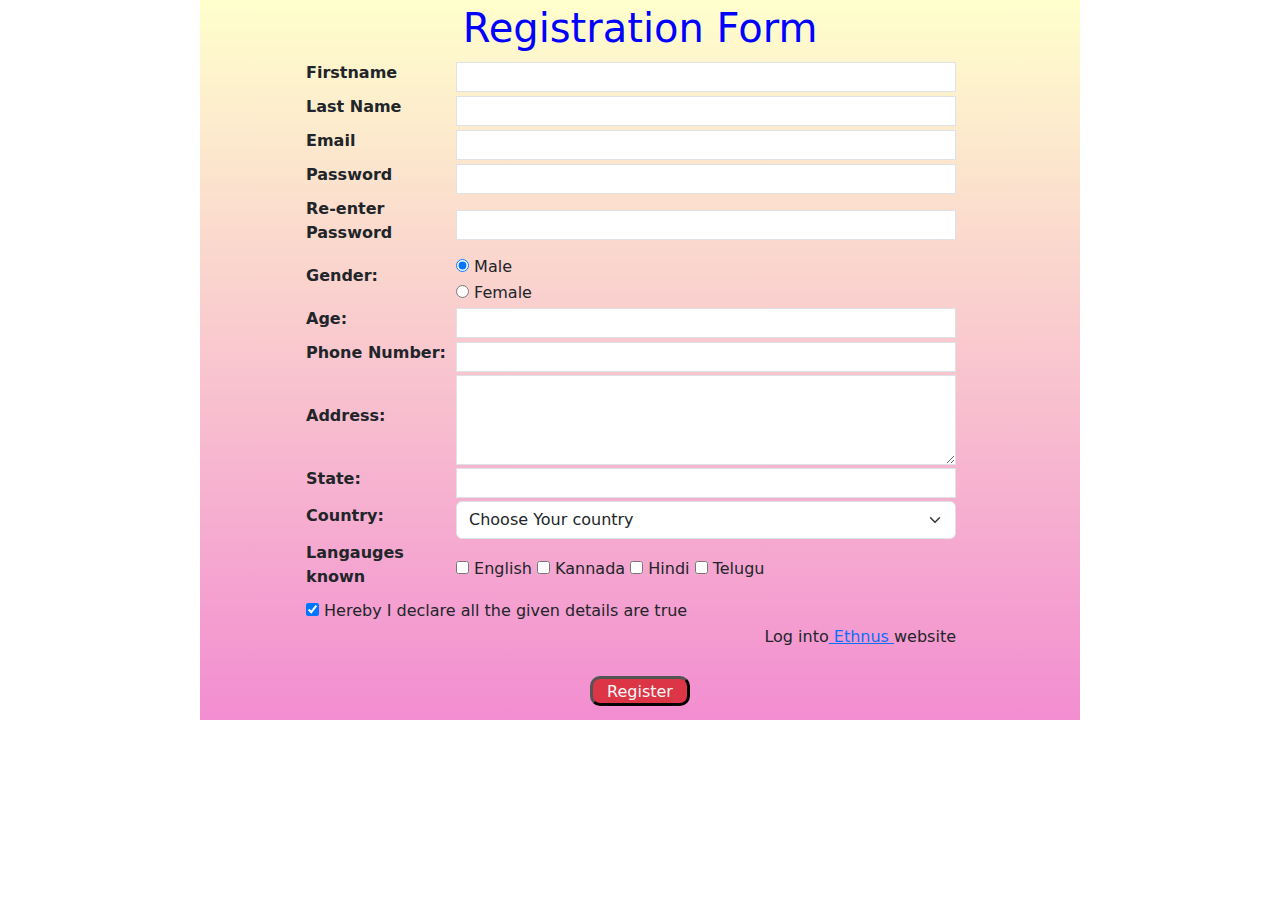
<file: Task 08 js/index8js.html>
<!DOCTYPE html>
<html>
<head>
    <title>Javascript task-8</title>
    <link rel="stylesheet" href="https://cdn.jsdelivr.net/npm/bootstrap@5.3.0-alpha3/dist/css/bootstrap.min.css">
    <style>
        
            th{
                width: 150px;
            }
            .bg-container{
                background-image: linear-gradient(#ffffcc,#e93aaf93);
                padding:10px;
            }
           </style>
        
    
</head>
<body>
  <div style="padding-left: 200px;padding-bottom: 100px;padding-right: 200px;">
    <div class="bg-container p-1" style="display: flex; flex-direction: column; justify-content: center; align-items: center;">
        <h1 style="color: blue; text-align: center;">Registration Form</h1>

        <form class="form" onsubmit="return validate()">
            <table>
                <tr>
                    <th>
                       <label class="form-label">Firstname</label> 
                    </th>
                    <td>
                       <input class="form-control" type="text" style="height: 30px; border-radius: 0px;"   id="i1" />  
                    </td>
                    <td >
                        <span class="mx-2 text-danger" id="firstname-check"></span>
                    </td>
                </tr>
                <tr>
                    <th> <label class="form-label">Last Name</label> </th>
                    <td>
                       <input class="form-control" type="text" style="width: 500px; height: 30px;border-radius: 0px;" id="i2" />
                    </td>
                    <td>
                        <span class="mx-2 text-danger" id="lastname-check"></span>
                    </td>
                </tr>
                <tr>
                    <th> <label class="form-label">Email</label> </th>
                    <td>
                       <input class="form-control" type="email" style="width: 500px; height: 30px;border-radius: 0px;" id="i3"/>
                    </td>
                    <td>
                        <span class="mx-2 text-danger" id="email-check"></span>
                    </td>
                </tr>
                <tr>
                    <th> <label class="form-label">Password</label> </th>
                    <td>
                       <input   class="form-control" type="password" style="width: 500px; height: 30px;border-radius: 0px;" id="i4" />
                    </td>
                    <td>
                        <span class="mx-2 text-danger" id="password-check"></span>
                    </td>
                </tr>
                <tr>
                    <th> <label class="form-label">Re-enter Password</label> </th>
                    <td>
                       <input class="form-control" type="password" style="width: 500px; height: 30px;border-radius: 0px;" id="i5"/>
                    </td>
                    <td>
                        <span class="mx-2 text-danger" id="re-password-check"></span>
                    </td>
                </tr>
                <tr>
                    <th rowspan="2"> <label class="form-label">Gender:</label> </th>
                    <td>
                        <input  type="radio" name="gender" checked/> <label>Male</label>
                    </td>
                    <tr>
                        <td>
                            <input type="radio" name="gender"/> <label>Female</label>
                        </td>    
                    </tr>
                <tr>
                    <th> <label class="form-label">Age:</label> </th>
                    <td>
                       <input class="form-control" type="number" style="width: 500px; height: 30px;border-radius: 0px;"  id="i6" />
                    </td>
                    <td>
                        <span class="mx-2 text-danger" id="age-check"></span>
                    </td>
                </tr>
                <tr>
                    <th><label class="form-label">Phone Number:</label></th>
                    <td><input class="form-control" type="number" style="width: 500px; height: 30px;border-radius: 0px;"  id="i7" /></td>
                    <td>
                        <span class="mx-2 text-danger" id="phone-number-check"></span>
                    </td>
                </tr>
                <tr>
                    <th><label class="form-label">Address:</label></th>
                    <td><textarea class="form-control" cols="20" rows="5" style="width: 500px; height:90px;border-radius: 0px;"  id="i8" ></textarea></td>
                    <td>
                        <span class="mx-2 text-danger" id="address-check"></span>
                    </td>
                </tr>
                <tr>
                    <th><label class="form-label">State:</label></th>
                    <td><input class="form-control" type="text" style="width: 500px; height: 30px;border-radius: 0px;"  id="i9" /></td>
                    <td>
                        <span class="mx-2 text-danger" id="state-check"></span>
                    </td>
                </tr>
                <tr>
                    <th><label class="form-label">Country:</label></th>
                    <td>
                        <select class="form-select">
                            <option>Choose Your country</option>
                            <option>India</option>
                            <option>USA</option>
                            <option>UK</option>
                            <option>Austraila</option>
                        </select>
                    </td>
                </tr>
                <tr>
                    <th><label class="form-label">Langauges known</label></th>
                    <td>
                        <input type="checkbox"/>
                        <label>English</label>
                        <input type="checkbox"/>
                        <label>Kannada</label>
                        <input type="checkbox"/>
                        <label>Hindi</label>
                        <input type="checkbox"/>
                        <label>Telugu</label>
                    </td>
                </tr>
                <tr>
                    <td colspan="2" >
                        <input type="checkbox" name="declaration" checked> Hereby I declare all the given details are true
                    </td>
                </tr>
                <tr>
                    <td colspan="2" style="text-align:right;"><p>Log into<a href="https://www.ethnus.com" target="_blank"> Ethnus </a></a>website</p></td>
                </tr>
              
            </table>

        <div class="text-center">
            <button style="margin: 10px; border-radius: 10px;  border-width:3px; height: 30px; width: 100px;"class="bg-danger text-light " type="submit">Register</button>
        </div>
    </div>
</form>

    <script>
        function validate() {
            var firstName = document.getElementById("i1").value;
            var lastName = document.getElementById("i2").value;
            var email = document.getElementById("i3").value;
            var password = document.getElementById("i4").value;
            var rePassword = document.getElementById("i5").value;
            var age = document.getElementById("i6").value;
            var phoneNumber = document.getElementById("i7").value;
            var address = document.getElementById("i8").value;
            var state = document.getElementById("i9").value;
            if (firstName.trim() === "") {
                document.getElementById("firstname-check").textContent = "POOR";
                document.getElementById("firstname-check").style.color = "red";
            }

            if (lastName.trim() === "") {
                document.getElementById("lastname-check").textContent = "POOR";
                document.getElementById("lastname-check").style.color = "red";
            }

            if (email.trim() === "") {
                document.getElementById("email-check").textContent = "POOR";
                document.getElementById("email-check").style.color = "red";
            }

            if (password.trim() === "") {
                document.getElementById("password-check").textContent = "POOR";
                document.getElementById("password-check").style.color = "red";
            }

            if (rePassword.trim() === "") {
                document.getElementById("re-password-check").textContent = "POOR OR MISMATCH";
                document.getElementById("re-password-check").style.color = "red";
            }
            else{
                if(rePassword!==password){
                    document.getElementById("re-password-check").textContent = "MISMATCH";

                }
            }

            if (age.trim() === "") {
                document.getElementById("age-check").textContent = "POOR";
                document.getElementById("age-check").style.color = "red";
            }

            if (phoneNumber.trim() === "") {
                document.getElementById("phone-number-check").textContent = "POOR";
                document.getElementById("phone-number-check").style.color = "red";
            }

            if (address.trim() === "") {
                document.getElementById("address-check").textContent = "POOR";
                document.getElementById("address-check").style.color = "red";
            }

            if (state.trim() === "") {
                document.getElementById("state-check").textContent = "POOR";
                document.getElementById("state-check").style.color = "red";
            }
            return false;
        }
        </script>
      </div>
    </body>
  </html>
</file>
<file: style.css>
table {
  border: 8px solid black;
  width: 350px;
  height: 230px;
  border-style: double;
  padding: 10px;
}

td,
th {
  border: 1px solid black;
  padding: 5px;
}

.box {
  position: absolute;
  top: 40%;
  left: 50%;
  transform: translate(-50%, -50%);
  padding-left: 280px;
  padding-top: 80px;
}

h1 {
  padding-top: 1px;
  text-align: center;
  background-color: red;
  color: white;
  width: 350px;
  height: 40px;
  border-style: double;
}

td:nth-child(odd) {
  width: 80px;
}

td:nth-child(even) {
  text-align: center;
}

body {
  background-color: black;
  background-size: cover;
  background-repeat: no-repeat;
  background-image: url(https://png.pngtree.com/thumb_back/fh260/back_our/20190617/ourmid/pngtree-taobao-vector-cartoon-neat-study-desk-table-home-illustration-table-lamp-image_130341.jpg);
}
footer {
  position: fixed;
  width: 100%;
  text-align: center;
  bottom: 5%;
}
</file>
<file: Task 01 bs/assets/css/styles.css>
.nav-item {
  padding-left: 15px;
}

.second-nav .nav-item {
  padding-right: 15px;
}

.first-nav {
  padding-left: 10px;
}

.div-box {
  background-color: #636162;
}
</file>
<file: Task 04 bs/assets/css/styles.css>
.text-heading {
  top: 18%;
  font-weight: 100;
}

.main-div {
  width: 700px !important;
}

.text-heading-2 {
  top: 10%;
  font-weight: 100;
}

.card {
  border-left: 1px solid rgba(0, 0, 0, 0.176) !important;
  height: 500px;
}
</file>
<file: Task 05 bs/assets/css/styles.css>
.my-table,
.my-table tr,
.my-table td,
.my-table-2,
.my-table-2 tr,
.my-table-2 td {
  background: #f4f4f4;
}

.my-table td:nth-child(odd),
.my-table-2 td:nth-child(odd) {
  font-weight: 600;
  text-align: right;
  padding-top: 14px;
}

.main-div {
  width: 600px !important;
  flex-grow: 1;
}

.invalid-feedback.show {
  visibility: visible;
}

.invalid-feedback.show {
  display: inline;
  border: none;
  background: none;
  text-align: left;
  padding-left: 0;
  padding-top: 0;
  padding: 0;
  position: relative;
}

.my-table-2 td:nth-child(odd) {
  padding-right: 10px;
  padding-left: 0px;
}
</file>
<file: Task 02 bs/assets/css/styles.min.css>
.bs-icon {
  --bs-icon-size: 0.75rem;
  display: flex;
  flex-shrink: 0;
  justify-content: center;
  align-items: center;
  font-size: var(--bs-icon-size);
  width: calc(var(--bs-icon-size) * 2);
  height: calc(var(--bs-icon-size) * 2);
  color: var(--bs-primary);
}
.bs-icon-xs {
  --bs-icon-size: 1rem;
  width: calc(var(--bs-icon-size) * 1.5);
  height: calc(var(--bs-icon-size) * 1.5);
}
.bs-icon-sm {
  --bs-icon-size: 1rem;
}
.bs-icon-md {
  --bs-icon-size: 1.5rem;
}
.bs-icon-lg {
  --bs-icon-size: 2rem;
}
.bs-icon-xl {
  --bs-icon-size: 2.5rem;
}
.bs-icon.bs-icon-primary {
  color: var(--bs-white);
  background: var(--bs-primary);
}
.bs-icon.bs-icon-primary-light {
  color: var(--bs-primary);
  background: rgba(var(--bs-primary-rgb), 0.2);
}
.bs-icon.bs-icon-semi-white {
  color: var(--bs-primary);
  background: rgba(255, 255, 255, 0.5);
}
.bs-icon.bs-icon-rounded {
  border-radius: 0.5rem;
}
.bs-icon.bs-icon-circle {
  border-radius: 50%;
}
.img-1-dvi {
  max-width: 50px !important;
}
.div-second-p {
  margin-top: -10px;
}
.box-1,
.box-2,
.box-3,
.box-4 {
  max-height: 100px;
}
.btn-transparent {
  background-color: transparent;
}
.img-div {
  text-align: center !important;
  padding: 40px;
  background-size: cover;
  height: 100vh;
  box-sizing: border-box;
}
.jumbotron.to-be-transparent {
  background-color: rgba(255, 255, 255, 0) !important;
  border: none !important;
  max-width: 880px;
  margin: 0 auto;
  position: absolute;
  top: 50%;
  left: 50%;
  transform: translate(-50%, -50%);
}
.last-div {
  padding-bottom: 0 !important;
  padding-top: 0 !important;
  margin: 0 !important;
  max-width: 100% !important;
  padding: 0;
}
.item.div-1-3 {
  background-color: #030f27;
  color: #fdbe33;
  height: 160px;
}
.item.div-2 {
  background-color: #fdbe33;
  color: #030f27;
  height: 160px;
}
.last-div-p {
  margin-bottom: 0;
}
.img-div::before {
  content: "";
  position: absolute;
  top: 0;
  left: 0;
  width: 100%;
  height: 100%;
  background: url("../../assets/img/img-1.jpg") 0 0 / cover no-repeat;
  filter: brightness(50%);
}
.nav-div-1 {
  border-bottom: none;
}
.ml-auto.btn-div-1 {
  max-width: 140px;
}
.nav-div-1.dec-m-l {
  margin-left: 0 !important;
}
</file>
